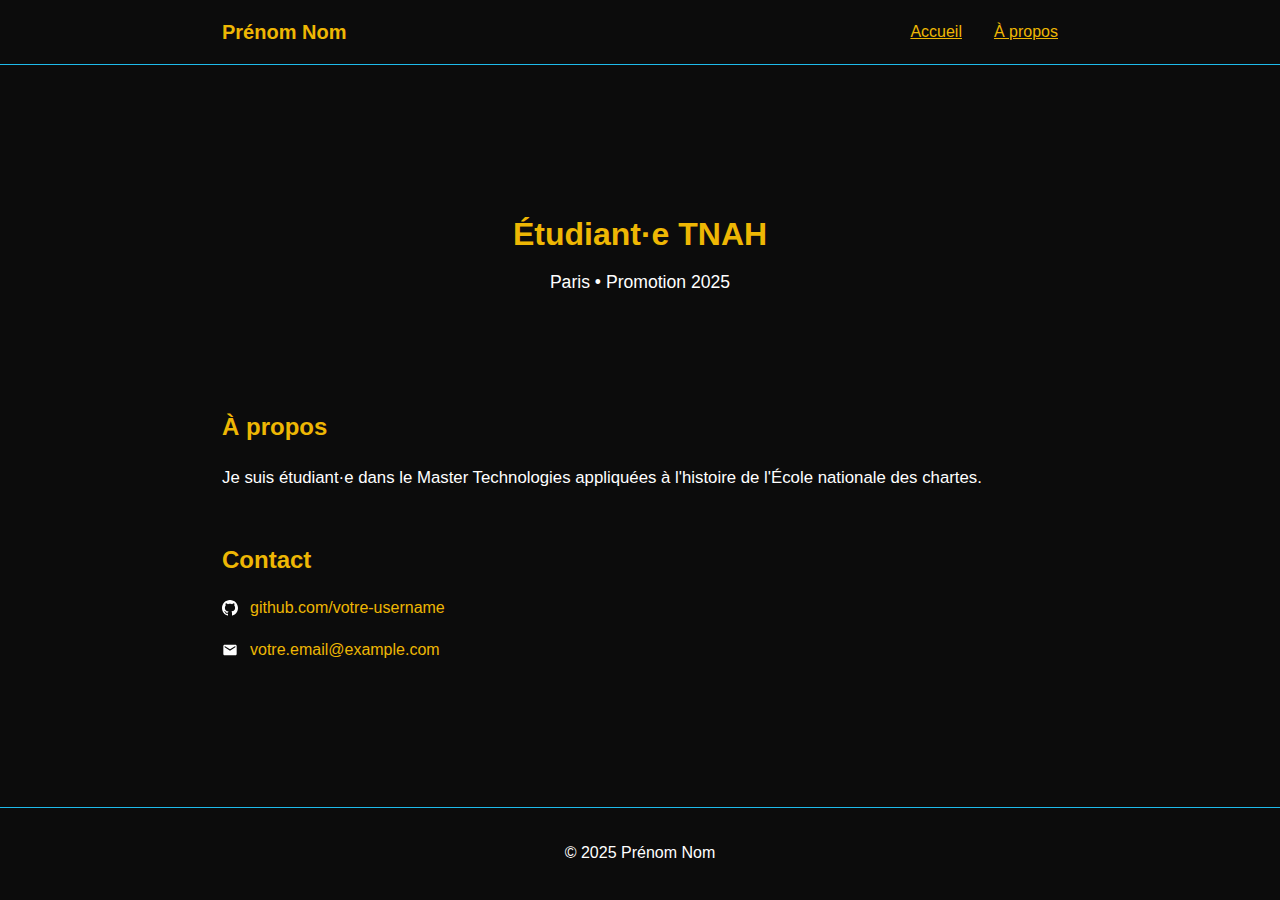
<file: index.html>
<!DOCTYPE html>
<html lang="fr">
<head>
    <meta charset="UTF-8">
    <meta name="viewport" content="width=device-width, initial-scale=1.0">
    <title>Prénom Nom</title>
    <link rel="stylesheet" href="style.css">
    <link rel="icon" type="image/png" href="img/favicon.png">
</head>
<body>
    <nav>
        <div class="nav-content">
            <h1>Prénom Nom</h1>
            <ul>
                <li><a href="index.html">Accueil</a></li>
                <li><a href="pages/about.html">À propos</a></li>
            </ul>
        </div>
    </nav>

    <main>
        <section class="hero">
            <div class="hero-content">
                <h2>Étudiant·e TNAH</h2>
                <p class="subtitle">Paris • Promotion 2025</p>
            </div>
        </section>

        <section class="about">
            <h3>À propos</h3>
            <p>
                Je suis étudiant·e dans le Master Technologies appliquées à l'histoire de l'École nationale des chartes.
            </p>
        </section>

        <section class="contact">
            <h3>Contact</h3>
            <ul class="contact-links">
                <li>
                    <svg width="16" height="16" viewBox="0 0 24 24" fill="currentColor">
                        <path d="M12 0c-6.626 0-12 5.373-12 12 0 5.302 3.438 9.8 8.207 11.387.599.111.793-.261.793-.577v-2.234c-3.338.726-4.033-1.416-4.033-1.416-.546-1.387-1.333-1.756-1.333-1.756-1.089-.745.083-.729.083-.729 1.205.084 1.839 1.237 1.839 1.237 1.07 1.834 2.807 1.304 3.492.997.107-.775.418-1.305.762-1.604-2.665-.305-5.467-1.334-5.467-5.931 0-1.311.469-2.381 1.236-3.221-.124-.303-.535-1.524.117-3.176 0 0 1.008-.322 3.301 1.23.957-.266 1.983-.399 3.003-.404 1.02.005 2.047.138 3.006.404 2.291-1.552 3.297-1.23 3.297-1.23.653 1.653.242 2.874.118 3.176.77.84 1.235 1.911 1.235 3.221 0 4.609-2.807 5.624-5.479 5.921.43.372.823 1.102.823 2.222v3.293c0 .319.192.694.801.576 4.765-1.589 8.199-6.086 8.199-11.386 0-6.627-5.373-12-12-12z"/>
                    </svg>
                    <a href="https://github.com/votre-username" target="_blank">github.com/votre-username</a>
                </li>
                <li>
                    <svg width="16" height="16" viewBox="0 0 24 24" fill="currentColor">
                        <path d="M20 4H4c-1.1 0-1.99.9-1.99 2L2 18c0 1.1.9 2 2 2h16c1.1 0 2-.9 2-2V6c0-1.1-.9-2-2-2zm0 4l-8 5-8-5V6l8 5 8-5v2z"/>
                    </svg>
                    <a href="mailto:votre.email@example.com">votre.email@example.com</a>
                </li>
            </ul>
        </section>
    </main>

    <footer>
        <p>© 2025 Prénom Nom</p>
    </footer>

    <script src="script.js"></script>
</body>
</html>
</file>
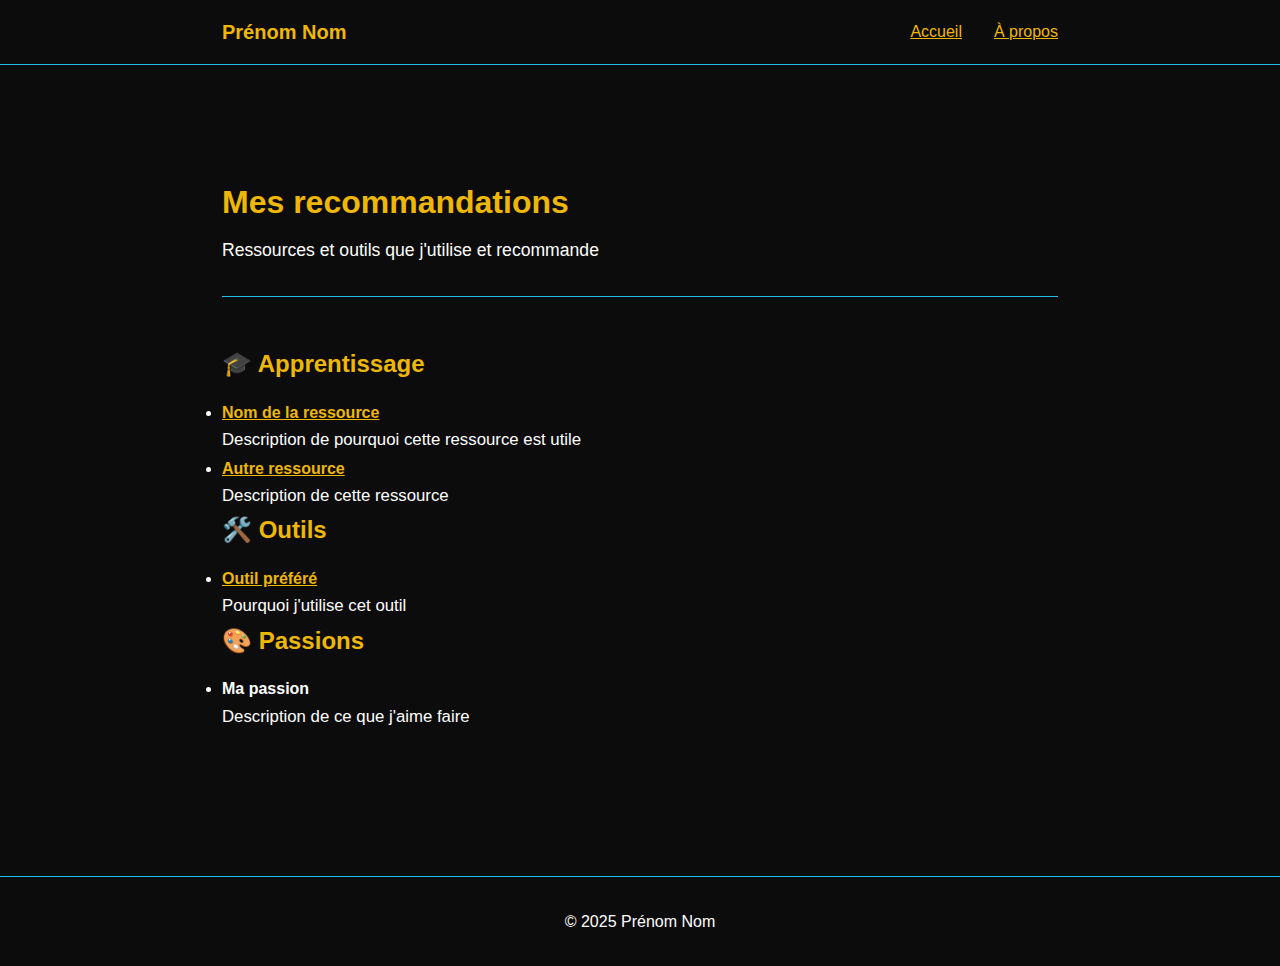
<file: pages/about.html>
<!DOCTYPE html>
<html lang="fr">
<head>
    <meta charset="UTF-8">
    <meta name="viewport" content="width=device-width, initial-scale=1.0">
    <title>Recommandations - Prénom Nom</title>
    <link rel="stylesheet" href="style.css">
    <link rel="stylesheet" href="../style.css">
    <link rel="icon" type="image/png" href="../img/favicon.png">
</head>
<body>
    <nav>
        <div class="nav-content">
            <h1>Prénom Nom</h1>
            <ul>
                <li><a href="../index.html">Accueil</a></li>
                <li><a href="about.html">À propos</a></li>
            </ul>
        </div>
    </nav>

    <main>
        <section class="page-header">
            <h2>Mes recommandations</h2>
            <p>Ressources et outils que j'utilise et recommande</p>
        </section>

        <section class="about">
            <div class="about-category">
                <h3>🎓 Apprentissage</h3>
                <ul class="about-list">
                    <li>
                        <a href="https://example.com" target="_blank">
                            <strong>Nom de la ressource</strong>
                        </a>
                        <p>Description de pourquoi cette ressource est utile</p>
                    </li>
                    <li>
                        <a href="https://example.com" target="_blank">
                            <strong>Autre ressource</strong>
                        </a>
                        <p>Description de cette ressource</p>
                    </li>
                </ul>
            </div>

            <div class="about-category">
                <h3>🛠️ Outils</h3>
                <ul class="about-list">
                    <li>
                        <a href="https://example.com" target="_blank">
                            <strong>Outil préféré</strong>
                        </a>
                        <p>Pourquoi j'utilise cet outil</p>
                    </li>
                </ul>
            </div>

            <div class="about-category">
                <h3>🎨 Passions</h3>
                <ul class="about-list">
                    <li>
                        <strong>Ma passion</strong>
                        <p>Description de ce que j'aime faire</p>
                    </li>
                </ul>
            </div>
        </section>
    </main>

    <footer>
        <p>© 2025 Prénom Nom</p>
    </footer>

    <script src="../script.js"></script>
</body>
</html>
</file>
<file: style.css>
* {
    margin: 0;
    padding: 0;
    box-sizing: border-box;
}

:root {
    --primary: #eeb704;
    --secondary: #eeb704;
    --text: #ffffff;
    --text-light: #ffffff;
    --bg: rgb(12, 12, 12);
    --bg-light: #f8f9fa;
    --border: #1ebbeb;
}

body {
    font-family: -apple-system, BlinkMacSystemFont, 'Segoe UI', Roboto, Oxygen, Ubuntu, Cantarell, sans-serif;
    line-height: 1.6;
    color: var(--text);
    background-color: var(--bg);
}

nav {
    background-color: var(--bg);
    border-bottom: 1px solid var(--border);
    position: sticky;
    top: 0;
    z-index: 100;
}

.nav-content {
    max-width: 900px;
    margin: 0 auto;
    padding: 1rem 2rem;
    display: flex;
    justify-content: space-between;
    align-items: center;
}

nav h1 {
    font-size: 1.25rem;
    font-weight: 600;
    color: var(--primary);
}

nav ul {
    display: flex;
    gap: 2rem;
    list-style: none;
}

nav a {
    color: var(--text);
    text-decoration: none;
    transition: color 0.2s;
}

nav a:hover {
    color: var(--secondary);
}

main {
    max-width: 900px;
    margin: 0 auto;
    padding: 2rem;
}

.hero {
    padding: 4rem 0;
    text-align: center;
}

.hero h2 {
    font-size: 2rem;
    color: var(--primary);
    margin-bottom: 0.5rem;
}

.subtitle {
    font-size: 1.1rem;
    color: var(--text-light);
}

section {
    margin: 3rem 0;
}

h3 {
    font-size: 1.5rem;
    color: var(--primary);
    margin-bottom: 1rem;
}

li a {
    color: var(--secondary);
    text-decoration: underline;
    transition: color 0.2s;
}

.about p {
    font-size: 1.05rem;
    line-height: 1.8;
    color: var(--text);
}

.contact-links {
    list-style: none;
    display: flex;
    flex-direction: column;
    gap: 1rem;
}

.contact-links li {
    display: flex;
    align-items: center;
    gap: 0.75rem;
}

.contact-links svg {
    color: var(--text-light);
}

.contact-links a {
    color: var(--secondary);
    text-decoration: none;
}

.contact-links a:hover {
    text-decoration: underline;
}

.page-header {
    padding: 2rem 0;
    border-bottom: 1px solid var(--border);
}

.page-header h2 {
    font-size: 2rem;
    color: var(--primary);
    margin-bottom: 0.5rem;
}

.page-header p {
    color: var(--text-light);
    font-size: 1.1rem;
}

footer {
    text-align: center;
    padding: 2rem;
    color: var(--text-light);
    border-top: 1px solid var(--border);
    margin-top: 4rem;
}

@media (max-width: 768px) {
    .nav-content {
        flex-direction: column;
        gap: 1rem;
    }

    main {
        padding: 1rem;
    }

    .hero {
        padding: 2rem 0;
    }

    .hero h2 {
        font-size: 1.5rem;
    }
}

.center{
    display: flex;
    justify-content: center;
    flex-direction:column;
}
</file>
<file: pages/style.css>
.recommendation-category {
    margin: 2.5rem 0;
}

.recommendation-category h3 {
    font-size: 1.3rem;
    margin-bottom: 1.5rem;
}

.recommendation-list {
    list-style: none;
    display: flex;
    flex-direction: column;
    gap: 1.5rem;
}

.recommendation-list li {
    padding: 1.25rem;
    background-color: var(--bg-light);
    border-radius: 8px;
    border-left: 3px solid var(--secondary);
}

.recommendation-list strong {
    color: var(--primary);
    font-size: 1.1rem;
}

.recommendation-list a {
    text-decoration: none;
    color: inherit;
}

.recommendation-list a:hover strong {
    color: var(--secondary);
}

.recommendation-list p {
    margin-top: 0.5rem;
    color: var(--text-light);
}
</file>
